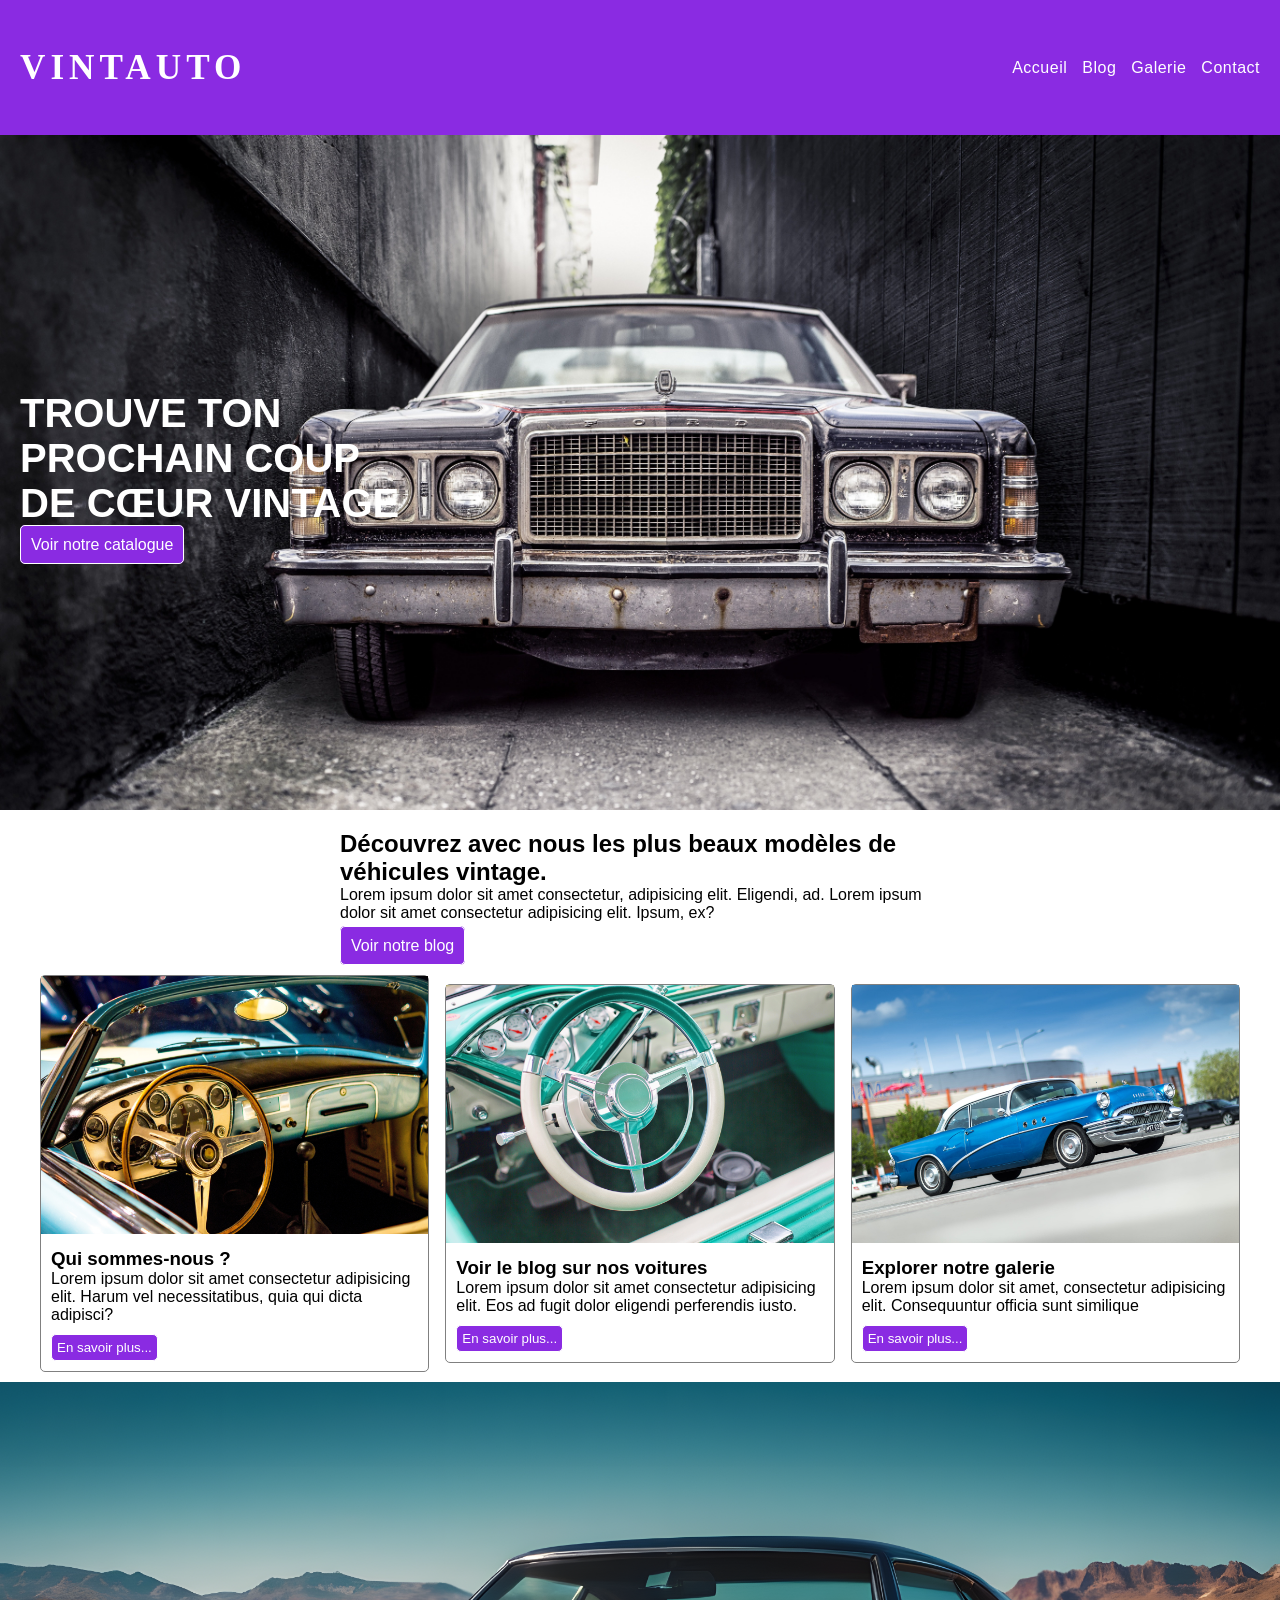
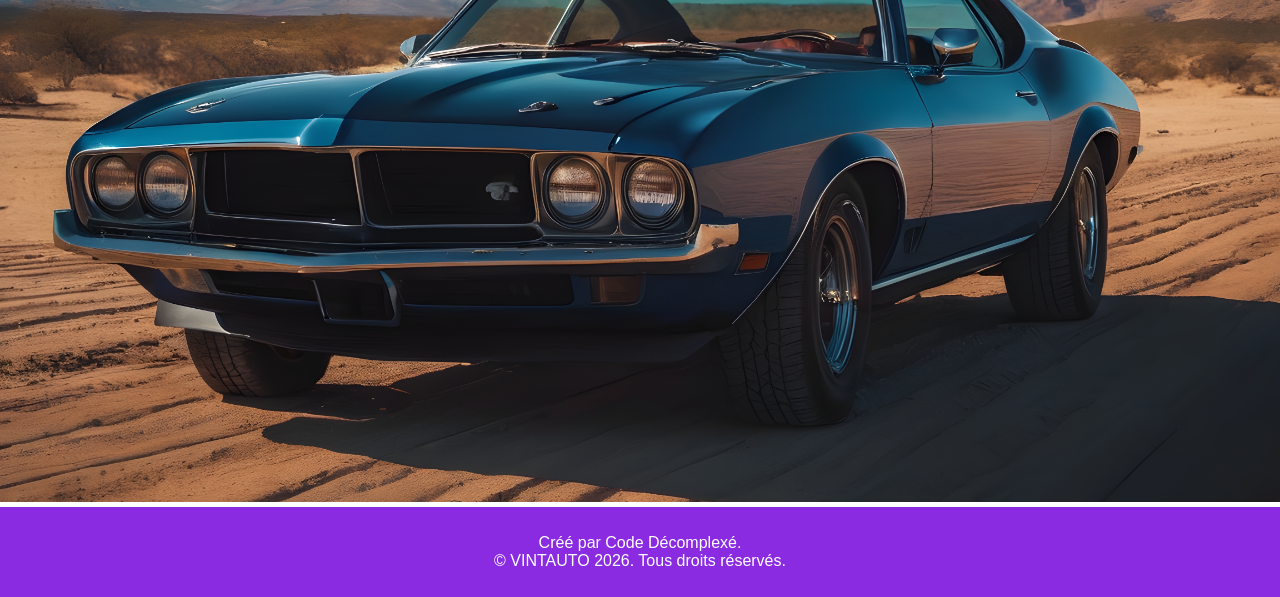
<file: index.html>
<!DOCTYPE html>
<html lang="en">
<head>
    <meta charset="UTF-8">
    <meta name="viewport" content="width=device-width, initial-scale=1.0">
   <!-- Lier les pages css -->
    <link rel="stylesheet" href="./css/pages/index.css">
    <link rel="stylesheet" href="./css/style.css">
    <title>VINTAUTO - Accueil</title>
</head>
<body>
    <!-- Header -->
     <header>
        <h1>VINTAUTO</h1>
        <nav>
            <a href="index.html">Accueil</a>
            <a href="">Blog</a>
            <a href="">Galerie</a>
            <a href="contact.html">Contact</a>
        </nav>
     </header>
     <!-- Main corps de notre page -->
      <main>
        <section class="hero">
            <div>
                <h2>Trouve ton prochain coup de cœur vintage</h2>
                <a href="">Voir notre catalogue</a>
            </div>
        </section>
        <!-- Section discover -->
        <section class="discover">
            <div>
                <h2>Découvrez avec nous les plus beaux modèles de véhicules vintage.</h2>
                <p>Lorem ipsum dolor sit amet consectetur, adipisicing elit. Eligendi, ad. Lorem ipsum dolor sit amet consectetur adipisicing elit. Ipsum, ex?</p>
                <a href="">Voir notre blog</a>
            </div>
        </section>
        <!-- Section cardwrapper contenant les cartes -->
        <section class="cardWrapper">
            <div class="card">
                <img src="./assets/Images/who.jpg" alt="Image qui sommes nous ">
                <div class="card-body">
                    <h3>Qui sommes-nous ?</h3>
                    <p>Lorem ipsum dolor sit amet consectetur adipisicing elit. Harum vel necessitatibus, quia qui dicta adipisci?</p>
                    <button>En savoir plus...</button>
                </div>
            </div>
            <div class="card">
                <img src="./assets/Images/blog.jpg" alt="Image blog">
                <div class="card-body">
                    <h3>Voir le blog sur nos voitures</h3>
                    <p>Lorem ipsum dolor sit amet consectetur adipisicing elit. Eos ad fugit dolor eligendi perferendis iusto.</p>
                    <button>En savoir plus...</button>
                </div>
            </div>
            <div class="card">
                <img src="./assets/Images/gal.jpg" alt="Images galerie">
                <div class="card-body">
                    <h3>Explorer notre galerie</h3>
                    <p>Lorem ipsum dolor sit amet, consectetur adipisicing elit. Consequuntur officia sunt similique</p>
                    <button>En savoir plus...</button>
                </div>
            </div>
        </section>
        <!-- Section ads pour afficher les eventuels pub -->
        <section class="ads"></section>
        <!-- Footer de toutes les pages  -->
        <footer>
            <div class="footerContent">
                <p>Créé par Code Décomplexé.</p>
                <p>&copy; VINTAUTO 2026. Tous droits réservés.</p>
            </div>
        </footer>
      </main>
    
</body>
</html>
</file>
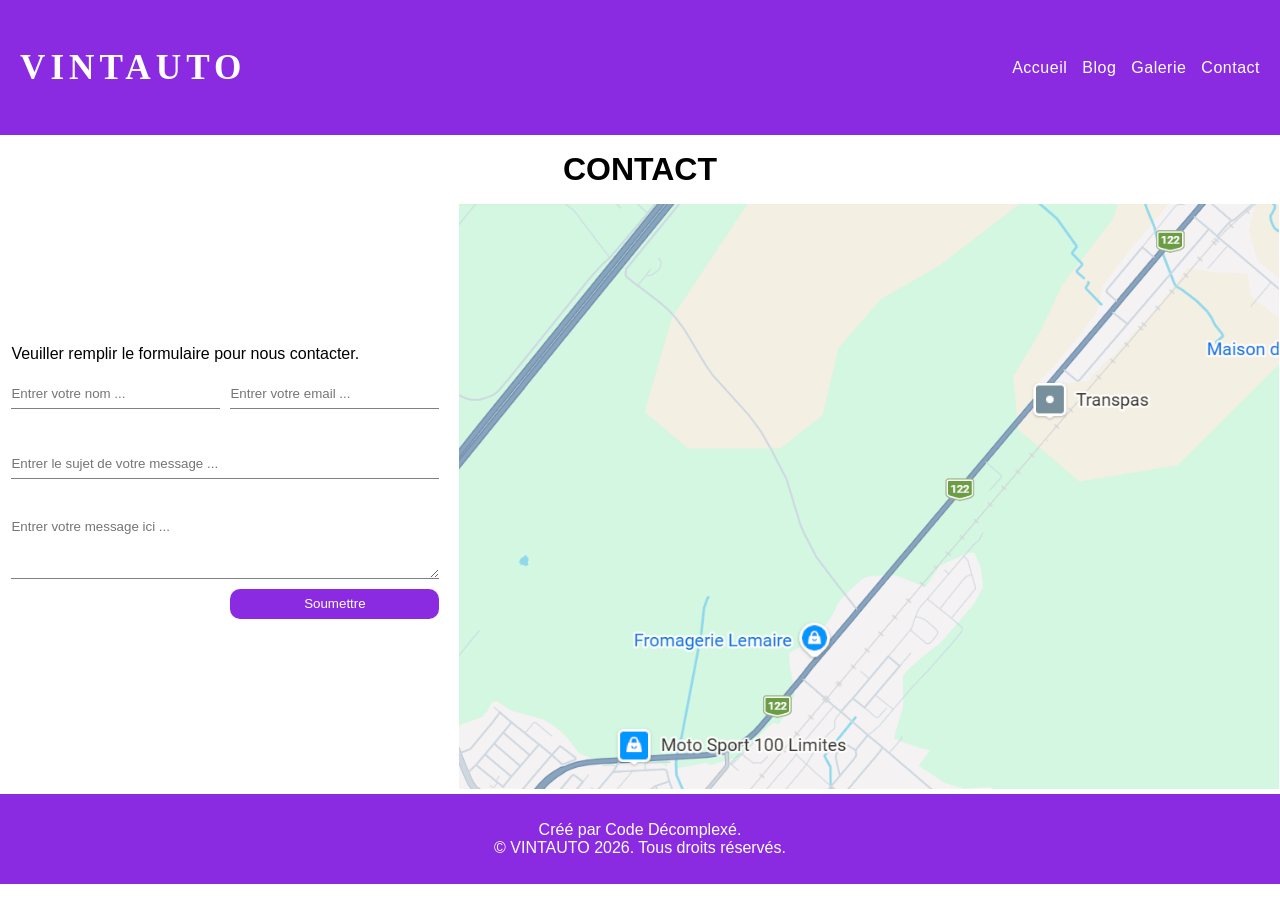
<file: contact.html>
<!DOCTYPE html>
<html lang="en">
<head>
    <meta charset="UTF-8">
    <meta name="viewport" content="width=device-width, initial-scale=1.0">
    <title>VINTAUTO | Contact</title>
    <link rel="stylesheet" href="./css/style.css">
    <link rel="stylesheet" href="./css/pages/contact.css">
</head>
<body>
     <!-- Header -->
     <header>
        <h1>VINTAUTO</h1>
        <nav>
            <a href="index.html">Accueil</a>
            <a href="">Blog</a>
            <a href="">Galerie</a>
            <a href="contact.html">Contact</a>
        </nav>
     </header>
     <main>
        <h1>Contact</h1>

        <div class="mainContainer">
            <div class="formBox">
                <p>Veuiller remplir le formulaire pour nous contacter.</p>
                <form action="">
                    <input type="text" name="name" id="name" placeholder="Entrer votre nom ...">
                    <input type="email" name="email" id="email" placeholder="Entrer votre email ...">
                    <input type="text" name="subject" id="subject" placeholder="Entrer le sujet de votre message ...">
                    <textarea name="message" id="message" placeholder="Entrer votre message ici ..." ></textarea>
                    <input type="submit" value="Soumettre" id="submitBtn">
                </form>
            </div>
            <div class="imgMap"></div>
        </div>
     </main>

         <!-- Footer de toutes les pages  -->
        <footer>
            <div class="footerContent">
                <p>Créé par Code Décomplexé.</p>
                <p>&copy; VINTAUTO 2026. Tous droits réservés.</p>
            </div>
        </footer>
    
</body>
</html>
</file>
<file: css/pages/index.css>
.hero{
    height: 75vh;
    background: url("./../../assets/Images/hero.jpg") top/cover;
    display: flex;
    justify-content: start;
    align-items: center;
}
.hero div{
    max-width: 30%;
    margin-left: 20px;
}
.hero h2{
    color: white;
    font-size: 2.5rem;
    text-transform: uppercase;
    margin-bottom: 10px;
}
.hero a{
    height: 30px;
    background-color: blueviolet;
    color: white;
    padding: 10px;
    text-decoration: none;
   border: 1px solid white;
   border-radius: 5px;
}
/* Section discover */
.discover{
    display: flex;
    align-items: center;
    justify-content: center;
}
.discover div{
    max-width: 50%;
    padding: 20px;
}
.discover div p{
    margin-bottom: 15px;
}
.discover a{
    height: 30px;
    background-color: blueviolet;
    color: white;
    padding: 10px;
    text-decoration: none;
   border: 1px solid white;
   border-radius: 5px;
}
/* Section cards */
.cardWrapper{
    display: flex;
    align-items: center;
    justify-content: center;
    gap: 1rem;
    max-width: 1200px;
    margin: auto;
}
.cardWrapper .card{
    width: 400px;
    height: 100%;
 border: 1px solid gray;
 border-radius: 5px;
}
.cardWrapper .card .card-body{
    padding: 10px;
}
.cardWrapper .card .card-body button{
    background-color: blueviolet;
    padding: 5px;
    color: white;
    margin-top: 10px;
    outline: none;
    border: 1px solid white;
    border-radius: 5px;
}
/* Section ads */
.ads{
    height: 80vh;
    margin-top: 10px;
    background-image: url("./../../assets/Images/ads.png");
    background-position: center;
    background-size: cover;
}
</file>
<file: css/style.css>
/* Configuration de base pour nos pages */
*{
    margin: 0;
    padding: 0;
    box-sizing: border-box;
}
body{
    font-family: Verdana, Geneva, Tahoma, sans-serif;
}
body img{
    max-width: 100%;
}
/* header */
body header{
    height: 15vh;
    display: flex;
    justify-content: space-between;
    align-items: center;
    background-color: blueviolet;
    color: white;
    padding: 0 20px;
}
body header nav {
    display: flex;
    justify-content: space-between;
    align-items: center;
    gap: 15px;
}
body header nav a {
    color: white;
    text-decoration: none;
    letter-spacing: 0.5px;
    transition: 0.2s;
}
body header nav a:hover{
    color: yellowgreen;
}
body header h1{
    font-family: fantasy;
    letter-spacing: 5px;
    font-size: 2.2rem;
}
/* Footer */
footer{
    margin-top: 5px;
    height: 10vh;
    background-color: blueviolet;
    color: white;
    display: flex;
    justify-content: center;
    align-items: center;
    text-align: center;
}
</file>
<file: css/pages/contact.css>
main h1{
    text-align: center;
    text-transform: uppercase;
    padding: 1rem;
}
.mainContainer{
    display: grid;
    grid-template-columns: 35% 64%;
    grid-template-rows: 65vh;
    gap: 10px;
    justify-content: center;
}
.mainContainer .formBox{
    display: flex;
    flex-direction: column;
    justify-content: center;
        padding: 10px;
        gap: 1rem;

}
.mainContainer form{
    display: grid;
    grid-template-columns: 1fr 1fr;
    grid-template-rows: repeat(4,1fr);
    gap: 10px;
}
#subject{
    grid-column: 1/3;
}
#message{
    grid-column: 1/-1;
    font-family: Verdana, Geneva, Tahoma, sans-serif;
    height: 60px;
    border: none;
    border-bottom: 1px  solid gray;
    outline: none;
}
#submitBtn{
    grid-column: 2/3;
    background-color: blueviolet;
    color: white;
    border-radius: 10px;
    cursor: pointer;
    border: none;
}
form input{
    height: 30px;
    font-family: Verdana, Geneva, Tahoma, sans-serif;
    border:none;
    border-bottom: 1px solid grey;
    outline: none;
}

.mainContainer .imgMap{
    width: 100%;
    background: url("./../../assets/Images/mapVINTAUTO.png") center/cover;
}
</file>
